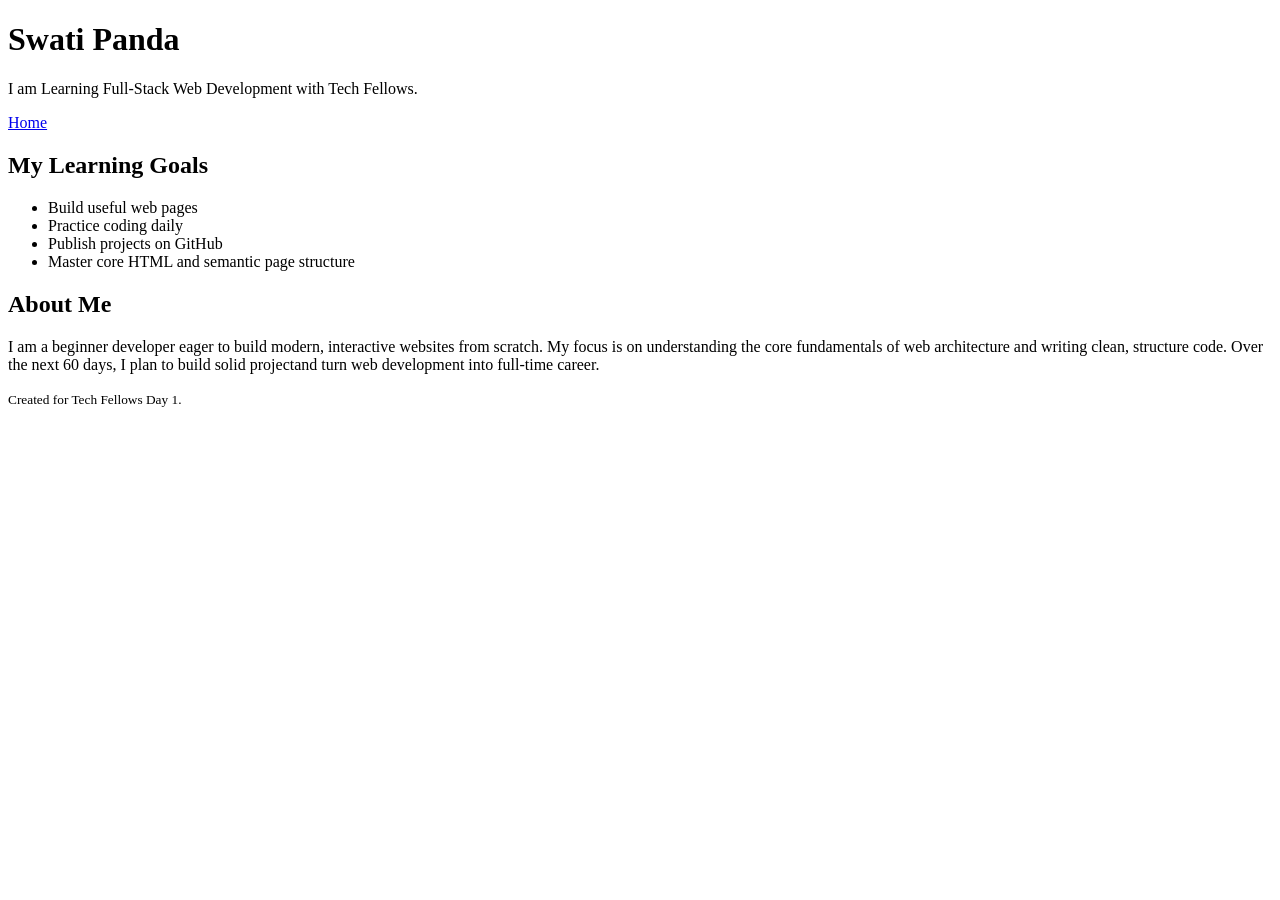
<file: day-01-WebFoundation/index.html>
<!DOCTYPE html>
<html lang="en">
<head>
  <meta charset="UTF-8">
  <meta name="viewport" content="width=device-width, initial-scale=1.0">
  <title>My Tech Fellows Journey</title>
</head>
<body>

  <header>

    <h1>Swati Panda</h1>
    <p>I am Learning Full-Stack Web Development with Tech Fellows.</p>
     <a href="../index.html">Home</a>
  </header>

  <main>
    <section>
      <h2>My Learning Goals</h2>
      <ul>
        <li>Build useful web pages</li>
        <li>Practice coding daily</li>
        <li>Publish projects on GitHub</li>
        <li>Master core HTML and semantic page structure</li>
      </ul>
    </section>
    <section>
    <h2>About Me</h2>
    <p>
      I am a beginner developer eager to build modern, interactive websites from scratch.
      My focus is on understanding the core fundamentals of web architecture and writing clean, structure code.
      Over the next 60 days, I plan to build solid projectand turn web development into full-time career.
    </p>
    </section>
  </main>

  <footer>
    <p><small>Created for Tech Fellows Day 1.</small></p>
  </footer>
  
</body>
</html>
</file>
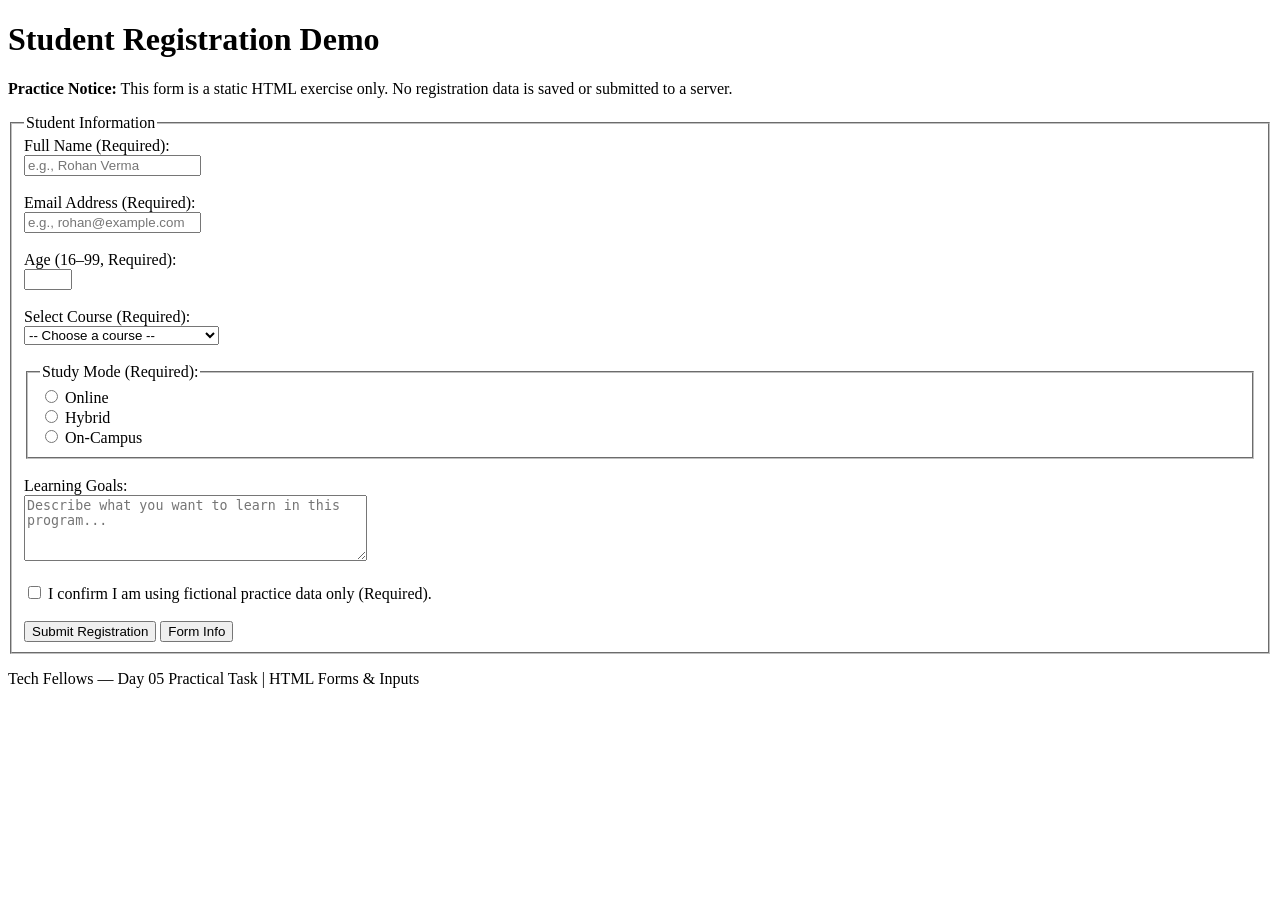
<file: Day-05-html-forms-inputs/index.html>
<!DOCTYPE html>
<html lang="en">
<head>
  <meta charset="UTF-8">
  <meta name="viewport" content="width=device-width, initial-scale=1.0">
  <title>Student Registration Demo — Day 05</title>
</head>
<body>
  <header>
    <h1>Student Registration Demo</h1>
    <p><strong>Practice Notice:</strong> This form is a static HTML exercise only. No registration data is saved or submitted to a server.</p>
  </header>

  <main>
    <form action="#" method="get">
      <fieldset>
        <legend>Student Information </legend>

        <div>
          <label for="full-name">Full Name (Required):</label><br>
          <input type="text" id="full-name" name="full_name" minlength="2" required placeholder="e.g., Rohan Verma">
        </div>
        <br>

        <div>
          <label for="email-address">Email Address (Required):</label><br>
          <input type="email" id="email-address" name="email" required placeholder="e.g., rohan@example.com">
        </div>
        <br>

        <div>
          <label for="student-age">Age (16–99, Required):</label><br>
          <input type="number" id="student-age" name="age" min="16" max="99" required>
        </div>
        <br>

        <div>
          <label for="course-select">Select Course (Required):</label><br>
          <select id="course-select" name="course" required>
            <option value="">-- Choose a course --</option>
            <option value="web-dev">Full-Stack Web Development</option>
            <option value="frontend">Frontend Engineering</option>
            <option value="ui-ux">UI/UX &amp; Accessibility</option>
            <option value="js-basics">JavaScript Foundations</option>
          </select>
        </div>
        <br>

        <fieldset>
          <legend>Study Mode (Required):</legend>
          <div>
            <input type="radio" id="mode-online" name="study_mode" value="online" required>
            <label for="mode-online">Online</label>
          </div>
          <div>
            <input type="radio" id="mode-hybrid" name="study_mode" value="hybrid">
            <label for="mode-hybrid">Hybrid</label>
          </div>
          <div>
            <input type="radio" id="mode-campus" name="study_mode" value="on_campus">
            <label for="mode-campus">On-Campus</label>
          </div>
        </fieldset>
        <br>

        <div>
          <label for="learning-goals">Learning Goals:</label><br>
          <textarea id="learning-goals" name="learning_goals" rows="4" cols="40" placeholder="Describe what you want to learn in this program..."></textarea>
        </div>
        <br>

        <div>
          <input type="checkbox" id="practice-confirm" name="practice_confirm" required>
          <label for="practice-confirm">I confirm I am using fictional practice data only (Required).</label>
        </div>
        <br>

        <div>
          <button type="submit">Submit Registration</button>
          <button type="button" onclick="alert('This is a static demo form. No data is saved.');">Form Info</button>
        </div>
      </fieldset>
    </form>
  </main>

  <footer>
    <p>Tech Fellows — Day 05 Practical Task | HTML Forms &amp; Inputs</p>
  </footer>
</body>
</html>
</file>
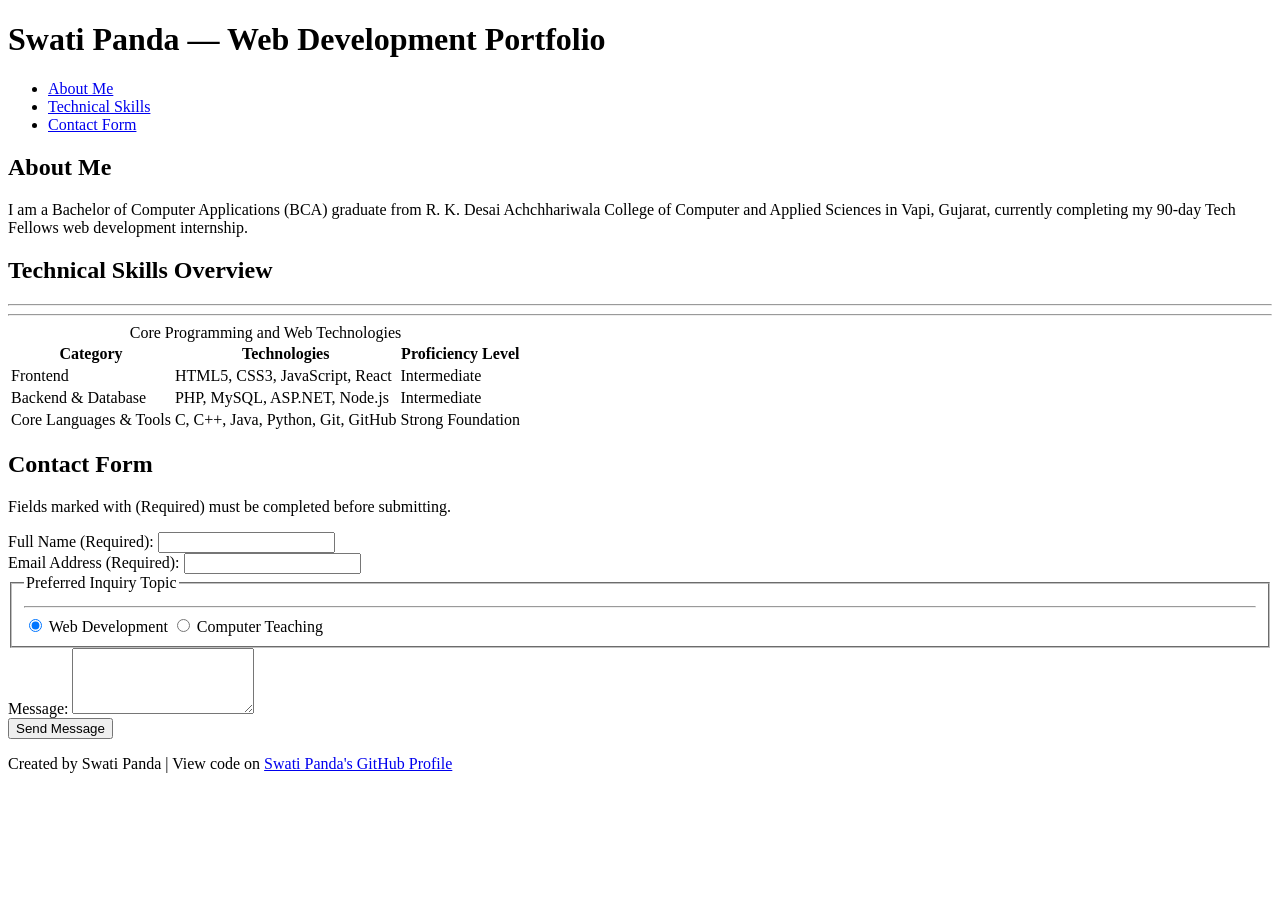
<file: day-06-semantic-accessibility-review/index.html>
<!DOCTYPE html>
<html lang="en">
<head>
  <meta charset="UTF-8">
  <meta name="viewport" content="width=device-width, initial-scale=1.0">
  <title>Swati Panda — Semantic Profile & Contact</title>
</head>
<body>

  <header>
    <h1>Swati Panda — Web Development Portfolio</h1>
    <nav aria-label="Primary Navigation">
      <ul>
        <li><a href="#about">About Me</a></li>
        <li><a href="#skills">Technical Skills</a></li>
        <li><a href="#contact">Contact Form</a></li>
      </ul>
    </nav>
  </header>

  <main>
    <section id="about">
      <h2>About Me</h2>
      
      <p>I am a Bachelor of Computer Applications (BCA) graduate from R. K. Desai Achchhariwala College of Computer and Applied Sciences in Vapi, Gujarat, currently completing my 90-day Tech Fellows web development internship.</p>
    </section>

    <section id="skills">
      <h2>Technical Skills Overview</h2>
      <hr>
      <table>
        <caption>Core Programming and Web Technologies</caption>
        <hr>
        <thead>
          <tr>
            <th scope="col">Category</th>
            <th scope="col">Technologies</th>
            <th scope="col">Proficiency Level</th>
          </tr>
        </thead>
        <tbody>
          <tr>
            <td>Frontend</td>
            <td>HTML5, CSS3, JavaScript, React</td>
            <td>Intermediate</td>
          </tr>
          <tr>
            <td>Backend & Database</td>
            <td>PHP, MySQL, ASP.NET, Node.js</td>
            <td>Intermediate</td>
          </tr>
          <tr>
            <td>Core Languages & Tools</td>
            <td>C, C++, Java, Python, Git, GitHub</td>
            <td>Strong Foundation</td>
          </tr>
        </tbody>
      </table>
    </section>

    <section id="contact">
      <h2> Contact Form</h2>
      <p>Fields marked with (Required) must be completed before submitting.</p>
      <form action="#" method="post">
        <div>
          <label for="full-name">Full Name (Required):</label>
          <input type="text" id="full-name" name="full-name" required>
        </div>

        <div>
          <label for="email-address">Email Address (Required):</label>
          <input type="email" id="email-address" name="email-address" required>
        </div>

        <fieldset>
          <legend>Preferred Inquiry Topic</legend>
          <hr>
          <input type="radio" id="topic-web" name="inquiry-topic" value="web" checked>
          <label for="topic-web">Web Development</label>

          <input type="radio" id="topic-teaching" name="inquiry-topic" value="teaching">
          <label for="topic-teaching">Computer Teaching</label>
        </fieldset>

        <div>
          <label for="user-message">Message:</label>
          <textarea id="user-message" name="user-message" rows="4"></textarea>
        </div>

        <button type="submit">Send Message</button>
      </form>
    </section>
  </main>

  <footer>
    <p>Created by Swati Panda | View code on <a href="https://github.com/Swatipanda1105">Swati Panda's GitHub Profile</a></p>
  </footer>

</body>
</html>
</file>
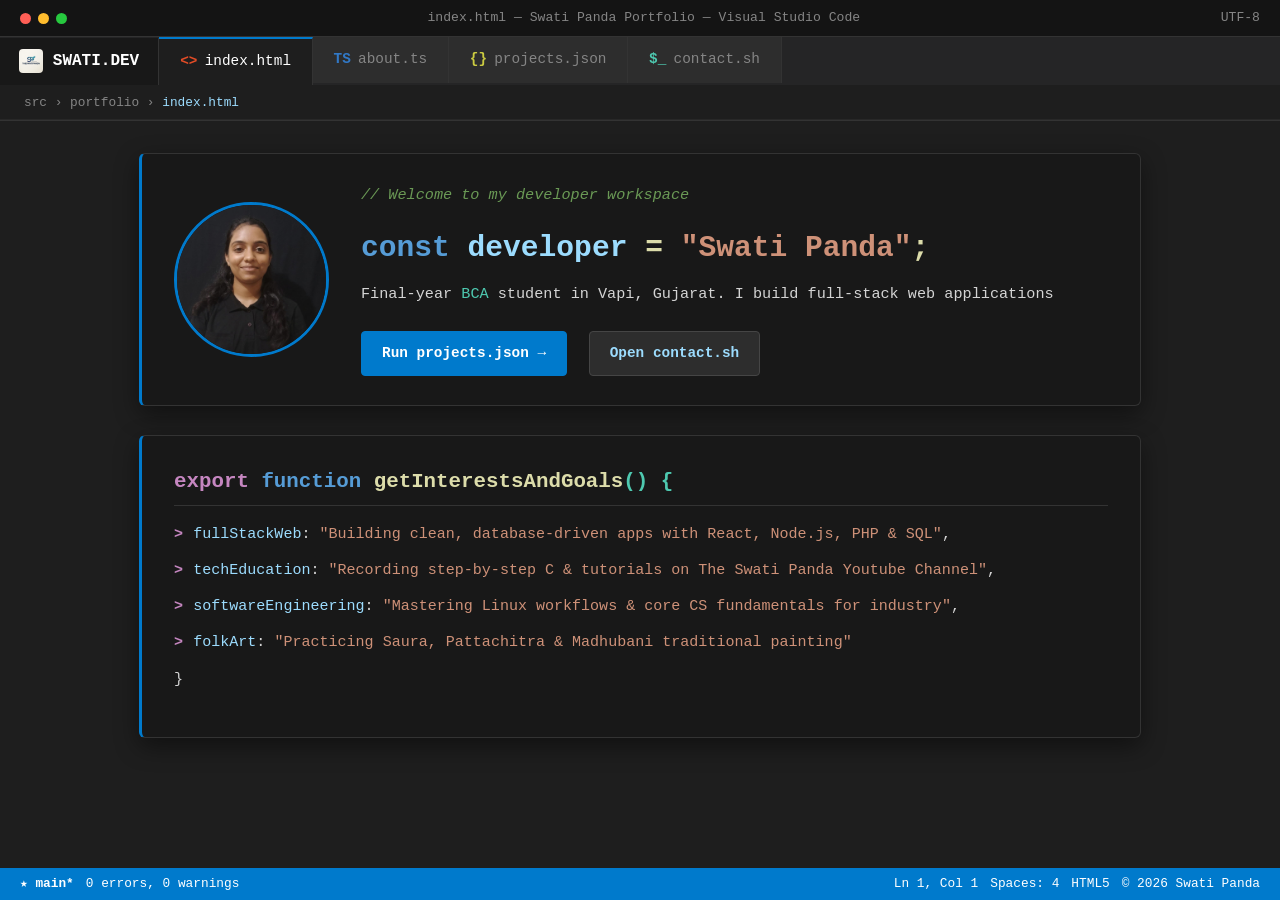
<file: day-07-tasks/index.html>
<!DOCTYPE html>
<html lang="en">
<head>
    <meta charset="UTF-8">
    <meta name="viewport" content="width=device-width, initial-scale=1.0">
    <title>index.html — Swati Panda Portfolio</title>
    <link rel="stylesheet" href="style.css">



</head>
<body>
    <header>
        <div class="title-bar">
            <div class="window-dots">
                <span class="dot dot-red"></span>
                <span class="dot dot-yellow"></span>
                <span class="dot dot-green"></span>
            </div>
            <div>index.html — Swati Panda Portfolio — Visual Studio Code</div>
            <div>UTF-8</div>
        </div>
        <div class="tab-bar">
            <a href="index.html" class="brand-tab">
                <img src="images/logo.jpeg" alt="SP Logo">
                <span>SWATI.DEV</span>
            </a>
            <nav>
                <ul>
                    <li><a href="index.html" class="active"><span class="ext-html">&lt;&gt;</span> index.html</a></li>
                    <li><a href="about.html"><span class="ext-ts">TS</span> about.ts</a></li>
                    <li><a href="projects.html"><span class="ext-json">{}</span> projects.json</a></li>
                    <li><a href="contact.html"><span class="ext-sh">$_</span> contact.sh</a></li>
                </ul>
            </nav>
        </div>
        <div class="breadcrumb">
            src &rsaquo; portfolio &rsaquo; <span class="tok-var">index.html</span>
        </div>
    </header>

    <main>
        <section class="editor-panel hero">
            <img src="images/profile.jpeg" alt="Profile picture of Swati Panda">
            <div class="hero-content">
                <p class="tok-comment">// Welcome to my developer workspace</p>
                <h1><span class="tok-keyword">const</span> <span class="tok-var">developer</span> = <span class="tok-string">"Swati Panda"</span>;</h1>
                <p>
                    Final-year <span class="tok-type">BCA</span> student in Vapi, Gujarat. I build full-stack web applications </span>
                </p>
                <a href="projects.html" class="btn">Run projects.json &rarr;</a>
                <a href="contact.html" class="btn btn-secondary">Open contact.sh</a>
            </div>
        </section>

        <section class="editor-panel">
            <h2><span class="tok-control">export</span> <span class="tok-keyword">function</span> <span class="tok-function">getInterestsAndGoals</span>() &#123;</h2>
            <ul class="code-list">
                <li><span class="tok-var">fullStackWeb</span>: <span class="tok-string">"Building clean, database-driven apps with React, Node.js, PHP &amp; SQL"</span>,</li>
                <li><span class="tok-var">techEducation</span>: <span class="tok-string">"Recording step-by-step C &amp; tutorials on The Swati Panda Youtube Channel"</span>,</li>
                <li><span class="tok-var">softwareEngineering</span>: <span class="tok-string">"Mastering Linux workflows &amp; core CS fundamentals for industry"</span>,</li>
                <li><span class="tok-var">folkArt</span>: <span class="tok-string">"Practicing Saura, Pattachitra &amp; Madhubani traditional painting"</span></li>
            </ul>
            <p style="margin-top: 0.75rem;">&#125;</p>
        </section>
    </main>

    <footer>
        <span>
            <strong>&#9733; main*</strong>
            <span>0 errors, 0 warnings</span>
        </span>
        <span>
            <span>Ln 1, Col 1</span>
            <span>Spaces: 4</span>
            <span>HTML5</span>
            <span>&copy; 2026 Swati Panda</span>
        </span>
    </footer>
</body>
</html>
</file>
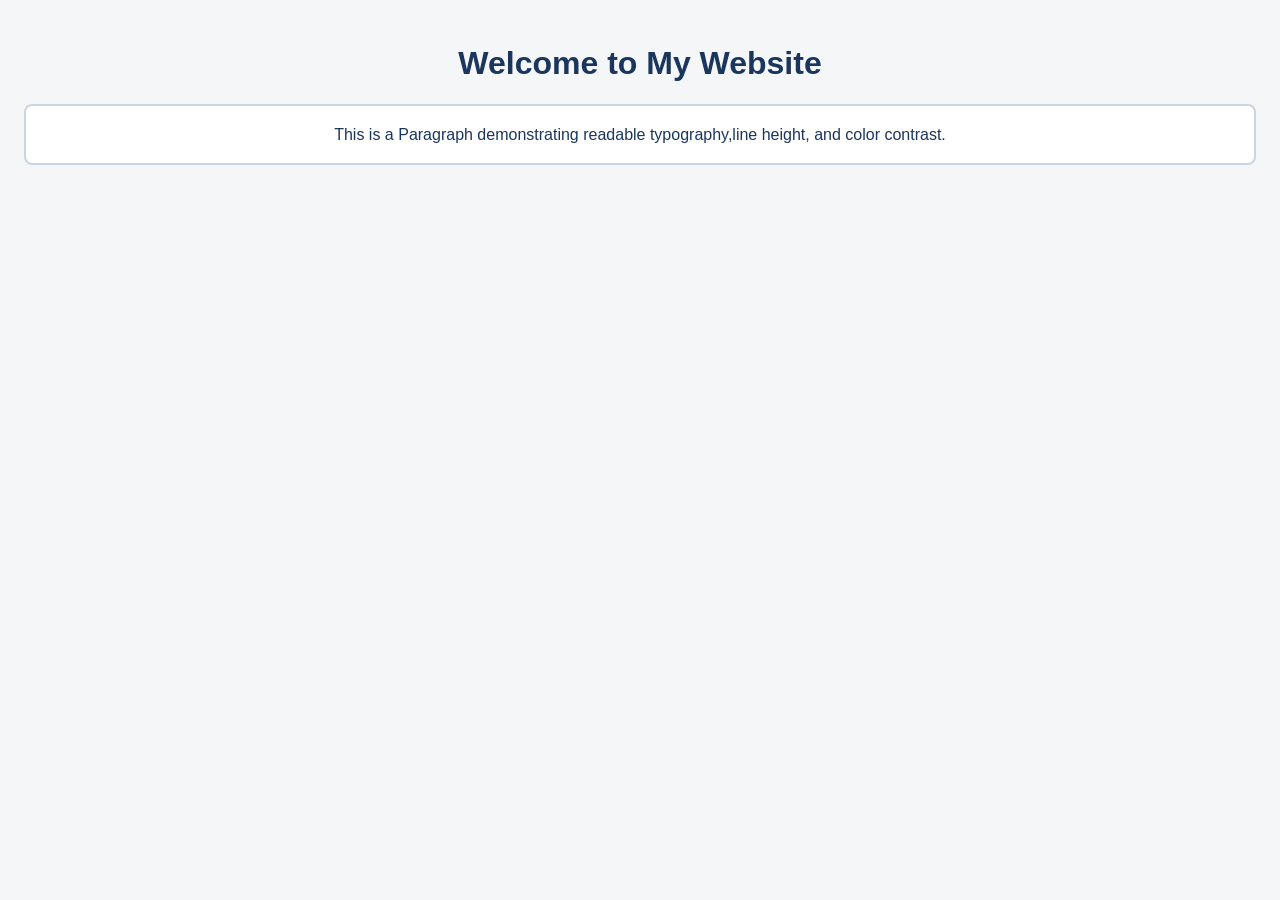
<file: day-08-tasks/index.html>
<!DOCTYPE html>
<html lang="en">
<head>
  <meta charset="UTF-8">
  <meta name="viewport" content="width=device-width, initial-scale=1.0">
  <title>My WebPage</title>
  <link rel="stylesheet" href="style.css">
</head>
<body>

  <h1>Welcome to My Website</h1>

  <div><p class="card">This is a Paragraph demonstrating readable typography,line height, and color contrast.</p></div>

</body>
</html>
</file>
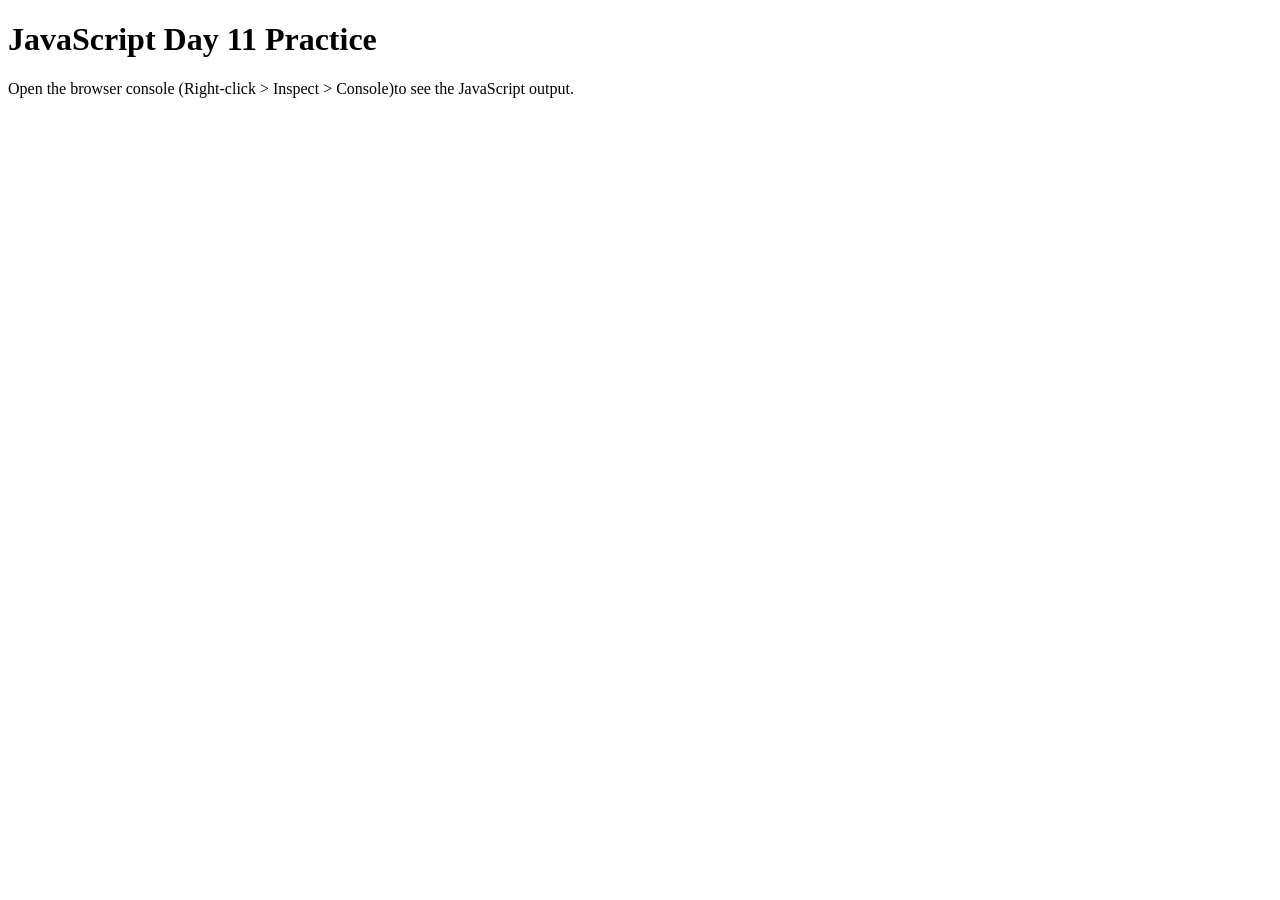
<file: Day-10-tasks/index.html>
<!DOCTYPE html>
<html lang="en">
<head>
  <meta charset="UTF-8">
  <meta name="viewport" content="width=device-width, initial-scale=1.0">
  <title>Javascript Day 11 Practise</title>
</head>
<body>
  <h1>JavaScript Day 11 Practice</h1>
  <p>Open the browser console (Right-click &gt; Inspect &gt; Console)to see the JavaScript output.</p>
  <script src="script.js"></script>
  
</body>
</html>
</file>
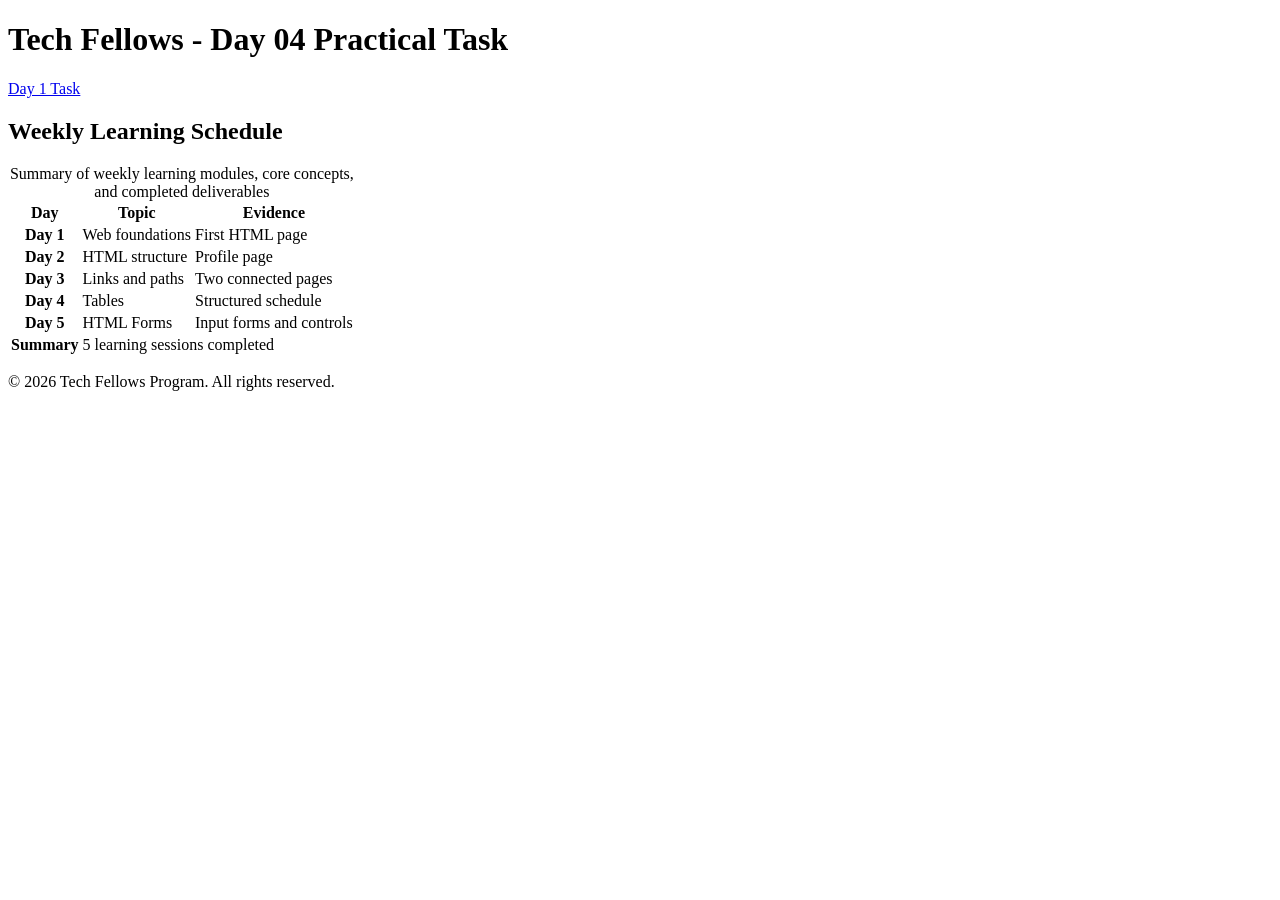
<file: Day-o4-tables-structured-content/index.html>
<!DOCTYPE html>
<html lang="en">
<head>
  <meta charset="UTF-8">
  <meta name="viewport" content="width=device-width, initial-scale=1.0">
  <title>Day 4 - Accessible Schedule Table</title>
</head>
<body>

  <header>
    <h1>Tech Fellows - Day 04 Practical Task</h1>
    <nav>
     
      <a href="day-01-WebFoundation/index.html">Day 1 Task</a>
    </nav>
  </header>

  <main>
    <section>
      <h2>Weekly Learning Schedule</h2>

      <table>
        <caption>Summary of weekly learning modules, core concepts, and completed deliverables</caption>
        <thead>
          <tr>
            <th scope="col">Day</th>
            <th scope="col">Topic</th>
            <th scope="col">Evidence</th>
          </tr>
        </thead>
        <tbody>
          <tr>
            <th scope="row">Day 1</th>
            
            <td>Web foundations</td>                                                              
            <td>First HTML page</td>
          </tr>
          <tr>
            <th scope="row">Day 2</th>
            <td>HTML structure</td>
            <td>Profile page</td>
          </tr>
          <tr>
            <th scope="row">Day 3</th>
            <td>Links and paths</td>
            <td>Two connected pages</td>
          </tr>
          <tr>
            <th scope="row">Day 4</th>
            <td>Tables</td>
            <td>Structured schedule</td>
          </tr>
          <tr>
            <th scope="row">Day 5</th>
            <td>HTML Forms</td>
            <td>Input forms and controls</td>
          </tr>
        </tbody>
        <tfoot>
          <tr>
            <th scope="row">Summary</th>
            <td colspan="2">5 learning sessions completed</td>
          </tr>
        </tfoot>
      </table>
    </section>
  </main>

  <footer>
    <p>&copy; 2026 Tech Fellows Program. All rights reserved.</p>
  </footer>

</body>
</html>
</file>
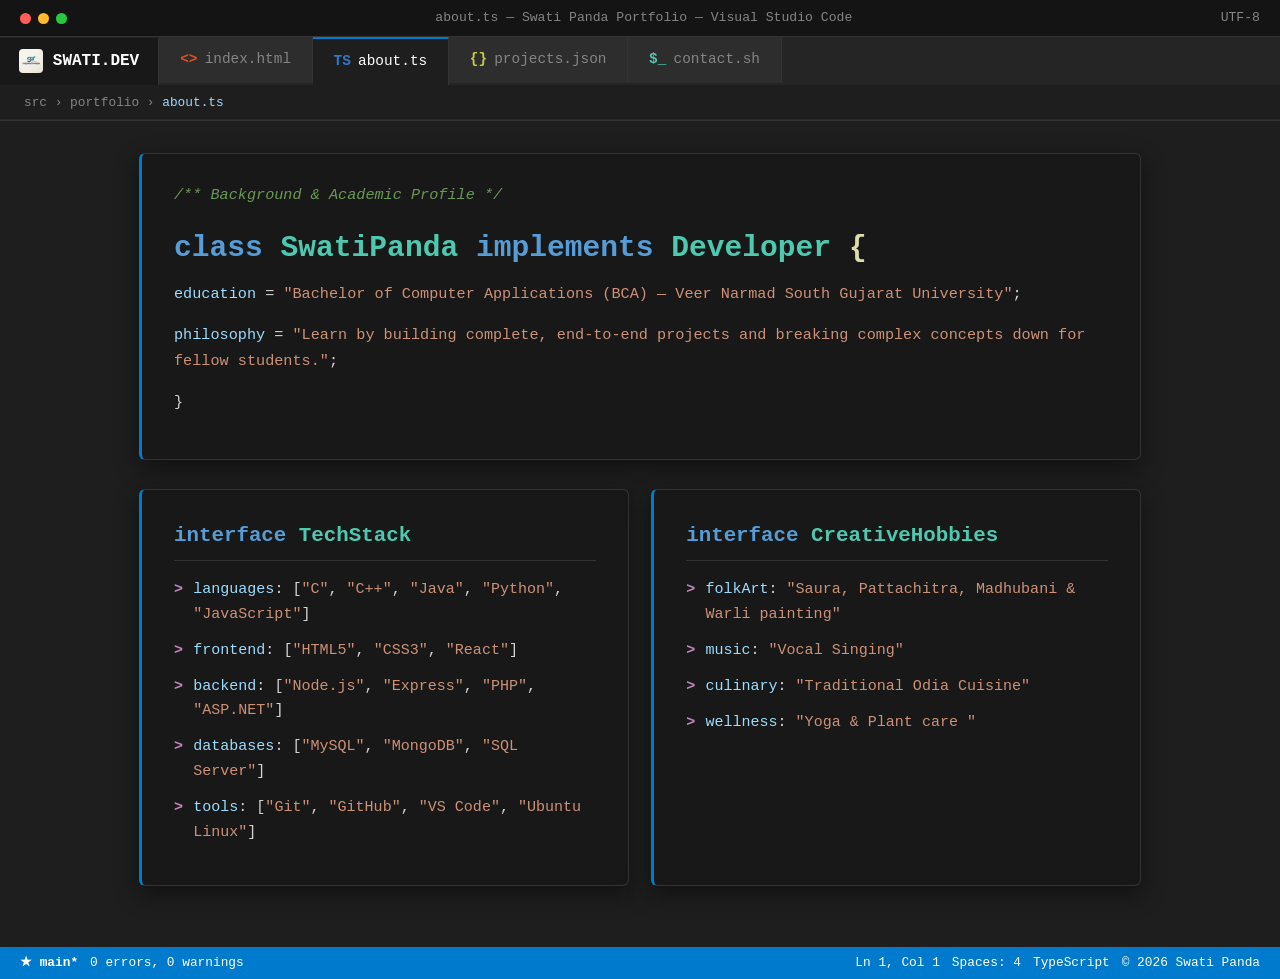
<file: day-07-tasks/about.html>
<!DOCTYPE html>
<html lang="en">
<head>
    <meta charset="UTF-8">
    <meta name="viewport" content="width=device-width, initial-scale=1.0">
    <title>about.ts — Swati Panda Portfolio</title>
    <link rel="stylesheet" href="style.css">
</head>
<body>
    <header>
        <div class="title-bar">
            <div class="window-dots">
                <span class="dot dot-red"></span>
                <span class="dot dot-yellow"></span>
                <span class="dot dot-green"></span>
            </div>
            <div>about.ts — Swati Panda Portfolio — Visual Studio Code</div>
            <div>UTF-8</div>
        </div>
        <div class="tab-bar">
            <a href="index.html" class="brand-tab">
                <img src="images/logo.jpeg" alt="SP Logo">
                <span>SWATI.DEV</span>
            </a>
            <nav>
                <ul>
                    <li><a href="index.html"><span class="ext-html">&lt;&gt;</span> index.html</a></li>
                    <li><a href="about.html" class="active"><span class="ext-ts">TS</span> about.ts</a></li>
                    <li><a href="projects.html"><span class="ext-json">{}</span> projects.json</a></li>
                    <li><a href="contact.html"><span class="ext-sh">$_</span> contact.sh</a></li>
                </ul>
            </nav>
        </div>
        <div class="breadcrumb">
            src &rsaquo; portfolio &rsaquo; <span class="tok-var">about.ts</span>
        </div>
    </header>

    <main>
        <section class="editor-panel">
            <p class="tok-comment">/** Background &amp; Academic Profile */</p>
            <h1><span class="tok-keyword">class</span> <span class="tok-type">SwatiPanda</span> <span class="tok-keyword">implements</span> <span class="tok-type">Developer</span> &#123;</h1>
            <p>
                <span class="tok-var">education</span> = <span class="tok-string">"Bachelor of Computer Applications (BCA) — Veer Narmad South Gujarat University"</span>;
            </p>
            <p>
                <span class="tok-var">philosophy</span> = <span class="tok-string">"Learn by building complete, end-to-end projects and breaking complex concepts down for fellow students."</span>;
            </p>
            <p>&#125;</p>
        </section>

        <div class="grid-2">
            <section class="editor-panel">
                <h2><span class="tok-keyword">interface</span> <span class="tok-type">TechStack</span></h2>
                <ul class="code-list">
                    <li><span class="tok-var">languages</span>: [<span class="tok-string">"C"</span>, <span class="tok-string">"C++"</span>, <span class="tok-string">"Java"</span>, <span class="tok-string">"Python"</span>, <span class="tok-string">"JavaScript"</span>]</li>
                    <li><span class="tok-var">frontend</span>: [<span class="tok-string">"HTML5"</span>, <span class="tok-string">"CSS3"</span>, <span class="tok-string">"React"</span>]</li>
                    <li><span class="tok-var">backend</span>: [<span class="tok-string">"Node.js"</span>, <span class="tok-string">"Express"</span>, <span class="tok-string">"PHP"</span>, <span class="tok-string">"ASP.NET"</span>]</li>
                    <li><span class="tok-var">databases</span>: [<span class="tok-string">"MySQL"</span>, <span class="tok-string">"MongoDB"</span>, <span class="tok-string">"SQL Server"</span>]</li>
                    <li><span class="tok-var">tools</span>: [<span class="tok-string">"Git"</span>, <span class="tok-string">"GitHub"</span>, <span class="tok-string">"VS Code"</span>, <span class="tok-string">"Ubuntu Linux"</span>]</li>
                </ul>
            </section>

            <section class="editor-panel">
                <h2><span class="tok-keyword">interface</span> <span class="tok-type">CreativeHobbies</span></h2>
                <ul class="code-list">
                    <li><span class="tok-var">folkArt</span>: <span class="tok-string">"Saura, Pattachitra, Madhubani &amp; Warli painting"</span></li>
                    <li><span class="tok-var">music</span>: <span class="tok-string">"Vocal Singing"</span></li>
                    <li><span class="tok-var">culinary</span>: <span class="tok-string">"Traditional Odia Cuisine"</span></li>
                    <li><span class="tok-var">wellness</span>: <span class="tok-string">"Yoga &amp; Plant care "</span></li>
                </ul>
            </section>
        </div>
    </main>

    <footer>
        <span>
            <strong>&#9733; main*</strong>
            <span>0 errors, 0 warnings</span>
        </span>
        <span>
            <span>Ln 1, Col 1</span>
            <span>Spaces: 4</span>
            <span>TypeScript</span>
            <span>&copy; 2026 Swati Panda</span>
        </span>
    </footer>
</body>
</html>
</file>
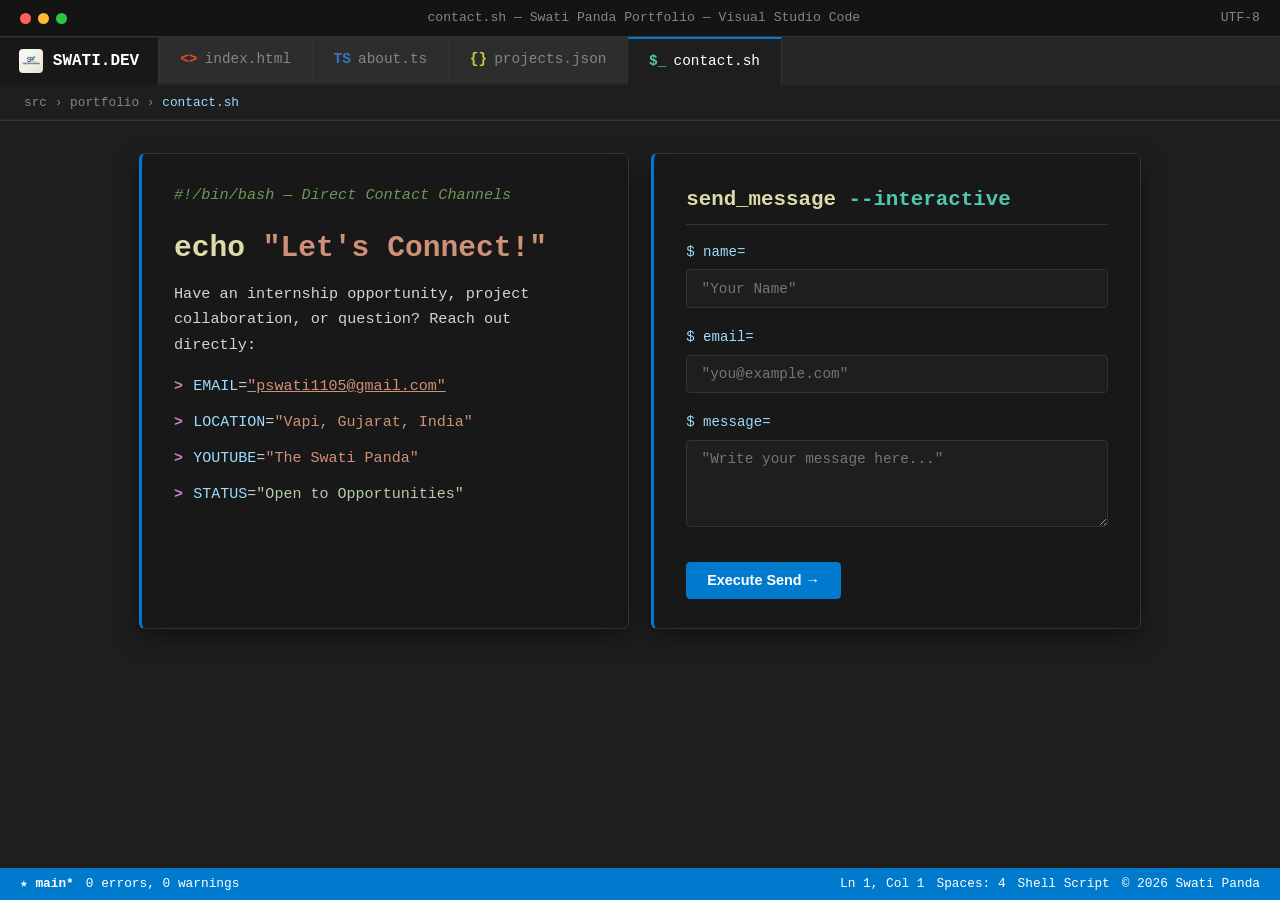
<file: day-07-tasks/contact.html>
<!DOCTYPE html>
<html lang="en">
<head>
    <meta charset="UTF-8">
    <meta name="viewport" content="width=device-width, initial-scale=1.0">
    <title>contact.sh — Swati Panda Portfolio</title>
    <link rel="stylesheet" href="style.css">
</head>
<body>
    <header>
        <div class="title-bar">
            <div class="window-dots">
                <span class="dot dot-red"></span>
                <span class="dot dot-yellow"></span>
                <span class="dot dot-green"></span>
            </div>
            <div>contact.sh — Swati Panda Portfolio — Visual Studio Code</div>
            <div>UTF-8</div>
        </div>
        <div class="tab-bar">
            <a href="index.html" class="brand-tab">
                <img src="images/logo.jpeg" alt="SP Logo">
                <span>SWATI.DEV</span>
            </a>
            <nav>
                <ul>
                    <li><a href="index.html"><span class="ext-html">&lt;&gt;</span> index.html</a></li>
                    <li><a href="about.html"><span class="ext-ts">TS</span> about.ts</a></li>
                    <li><a href="projects.html"><span class="ext-json">{}</span> projects.json</a></li>
                    <li><a href="contact.html" class="active"><span class="ext-sh">$_</span> contact.sh</a></li>
                </ul>
            </nav>
        </div>
        <div class="breadcrumb">
            src &rsaquo; portfolio &rsaquo; <span class="tok-var">contact.sh</span>
        </div>
    </header>

    <main>
        <div class="grid-2">
            <section class="editor-panel">
                <p class="tok-comment">#!/bin/bash — Direct Contact Channels</p>
                <h1><span class="tok-function">echo</span> <span class="tok-string">"Let's Connect!"</span></h1>
                <p>Have an internship opportunity, project collaboration, or question? Reach out directly:</p>
                <ul class="code-list">
                    <li><span class="tok-var">EMAIL</span>=<a href="mailto:swati.panda.sample@example.com" class="tok-string">"pswati1105@gmail.com"</a></li>
                    <li><span class="tok-var">LOCATION</span>=<span class="tok-string">"Vapi, Gujarat, India"</span></li>
                    <li><span class="tok-var">YOUTUBE</span>=<span class="tok-string">"The Swati Panda"</span></li>
                    <li><span class="tok-var">STATUS</span>=<span class="tok-num">"Open to Opportunities"</span></li>
                </ul>
            </section>

            <section class="editor-panel">
                <h2><span class="tok-function">send_message</span> --interactive</h2>
                <form action="mailto:swati.panda.sample@example.com" method="post" enctype="text/plain">
                    <div class="form-group">
                        <label for="name">$ name=</label>
                        <input type="text" id="name" name="name" placeholder='"Your Name"' required>
                    </div>
                    <div class="form-group">
                        <label for="email">$ email=</label>
                        <input type="email" id="email" name="email" placeholder='"you@example.com"' required>
                    </div>
                    <div class="form-group">
                        <label for="message">$ message=</label>
                        <textarea id="message" name="message" rows="4" placeholder='"Write your message here..."' required></textarea>
                    </div>
                    <button type="submit" class="btn">Execute Send &rarr;</button>
                </form>
            </section>
        </div>
    </main>

    <footer>
        <span>
            <strong>&#9733; main*</strong>
            <span>0 errors, 0 warnings</span>
        </span>
        <span>
            <span>Ln 1, Col 1</span>
            <span>Spaces: 4</span>
            <span>Shell Script</span>
            <span>&copy; 2026 Swati Panda</span>
        </span>
    </footer>
</body>
</html>
</file>
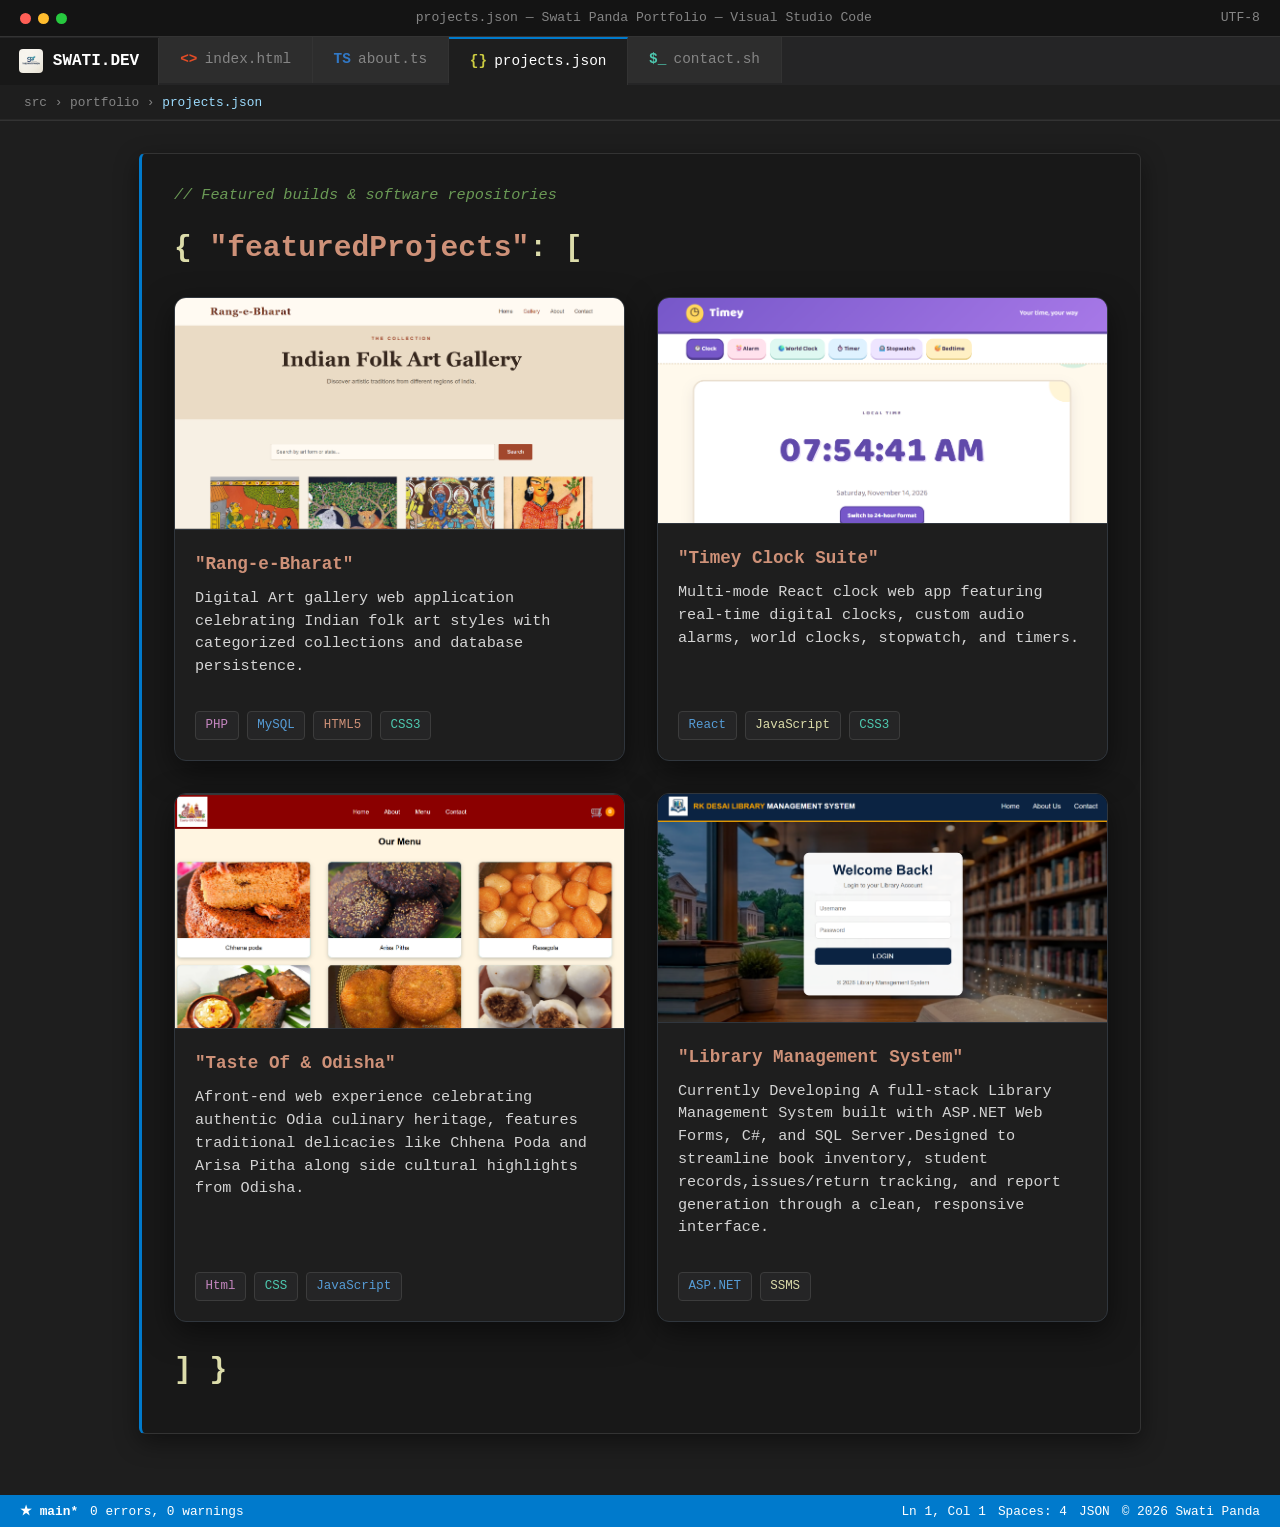
<file: day-07-tasks/projects.html>
<!-- <!DOCTYPE html>
<html lang="en">
<head>
    <meta charset="UTF-8">
    <meta name="viewport" content="width=device-width, initial-scale=1.0">
    <title>projects.json — Swati Panda Portfolio</title>
    <link rel="stylesheet" href="style.css">
</head>
<body>
    <header>
        <div class="title-bar">
            <div class="window-dots">
                <span class="dot dot-red"></span>
                <span class="dot dot-yellow"></span>
                <span class="dot dot-green"></span>
            </div>
            <div>projects.json — Swati Panda Portfolio — Visual Studio Code</div>
            <div>UTF-8</div>
        </div>
        <div class="tab-bar">
            <a href="index.html" class="brand-tab">
                <img src="images/logo.jpeg" alt="SP Logo">
                <span>SWATI.DEV</span>
            </a>
            <nav>
                <ul>
                    <li><a href="index.html"><span class="ext-html">&lt;&gt;</span> index.html</a></li>
                    <li><a href="about.html"><span class="ext-ts">TS</span> about.ts</a></li>
                    <li><a href="projects.html" class="active"><span class="ext-json">{}</span> projects.json</a></li>
                    <li><a href="contact.html"><span class="ext-sh">$_</span> contact.sh</a></li>
                </ul>
            </nav>
        </div>
        <div class="breadcrumb">
            src &rsaquo; portfolio &rsaquo; <span class="tok-var">projects.json</span>
        </div>
    </header>

    <main>
        <section class="editor-panel">
            <p class="tok-comment">// Featured builds &amp; software repositories</p>
            <h1>&#123; <span class="tok-string">"featuredProjects"</span>: [</h1>

            <div class="grid-2">
                <article class="code-card">
                    <h3><span class="tok-string">"Rang-e-Bharat"</span></h3>
                    <p>Digital Art gallery web application celebrating Indian folk art styles with categorized collections and database persistence.</p>
                    <div class="tag-row">
                        <span class="tag tag-purple">PHP</span>
                        <span class="tag tag-blue">MySQL</span>
                        <span class="tag tag-orange">HTML5</span>
                        <span class="tag tag-teal">CSS3</span>
                    </div>
                </article>

                <article class="code-card">
                    <h3><span class="tok-string">"Timey Clock Suite"</span></h3>
                    <p>Multi-mode React clock web app featuring real-time digital clocks, custom audio alarms, world clocks, stopwatch, and timers.</p>
                    <div class="tag-row">
                        <span class="tag tag-blue">React</span>
                        <span class="tag tag-yellow">JavaScript</span>
                        <span class="tag tag-teal">CSS3</span>
                    </div>
                </article>

                <article class="code-card">
                    <h3><span class="tok-string">"Railway &amp; Bus Reservation"</span></h3>
                    <p>Database-backed booking and schedule platform for managing routes, passenger details, and seat availability.</p>
                    <div class="tag-row">
                        <span class="tag tag-purple">ASP.NET</span>
                        <span class="tag tag-teal">C#</span>
                        <span class="tag tag-blue">SQL Server</span>
                    </div>
                </article>

                <article class="code-card">
                    <h3><span class="tok-string">"The Swati Panda Tutorials"</span></h3>
                    <p>Educational YouTube video series breaking down C programming fundamentals, logic building, and algorithms step by step.</p>
                    <div class="tag-row">
                        <span class="tag tag-blue">C Language</span>
                        <span class="tag tag-yellow">Algorithms</span>
                        <span class="tag tag-orange">Pedagogy</span>
                    </div>
                </article>
            </div>

            <h1 style="margin-top: 1rem;">] &#125;</h1>
        </section>
    </main>

    <footer>
        <span>
            <strong>&#9733; main*</strong>
            <span>0 errors, 0 warnings</span>
        </span>
        <span>
            <span>Ln 1, Col 1</span>
            <span>Spaces: 4</span>
            <span>JSON</span>
            <span>&copy; 2026 Swati Panda</span>
        </span>
    </footer>
</body>
</html> -->


<!DOCTYPE html>
<html lang="en">
<head>
    <meta charset="UTF-8">
    <meta name="viewport" content="width=device-width, initial-scale=1.0">
    <title>projects.json — Swati Panda Portfolio</title>
    <link rel="stylesheet" href="style.css">
    <style>
        
        .grid-2 {
            display: grid !important;
            grid-template-columns: repeat(2, minmax(0, 1fr)) !important;
            gap: 2rem !important;
            width: 100% !important;
            max-width: 1200px !important;
            margin: 1.5rem auto !important;
        }

        @media (max-width: 900px) {
            .grid-2 {
                grid-template-columns: 1fr !important;
            }
        }

        
        .popup-card {
            min-width: 0 !important;
            width: 100% !important;
            padding: 0 !important;
            margin: 0 !important;
            overflow: hidden !important;
            display: flex !important;
            flex-direction: column !important;
            border-radius: 12px !important;
            border: 1px solid #30363d !important;
            background-color: #1e1e1e !important;
            box-shadow: 0 10px 30px rgba(0, 0, 0, 0.5) !important;
            transition: transform 0.25s ease, box-shadow 0.25s ease, border-color 0.25s ease !important;
        }

        .popup-card:hover {
            transform: translateY(-6px) !important;
            box-shadow: 0 16px 36px rgba(0, 0, 0, 0.7) !important;
            border-color: #569cd6 !important;
        }

        
        .card-preview {
            width: 100% !important;
            background-color: #0f0f0f !important;
            border-bottom: 1px solid #30363d !important;
            display: flex !important;
            align-items: center !important;
            justify-content: center !important;
            overflow: hidden !important;
        }

        .card-preview img {
            width: 100% !important;
            height: auto !important;
            object-fit: contain !important;
            display: block !important;
            transition: transform 0.35s ease !important;
        }

        .popup-card:hover .card-preview img {
            transform: scale(1.02) !important;
        }

        
        .card-body {
            padding: 1.25rem !important;
            display: flex !important;
            flex-direction: column !important;
            flex-grow: 1 !important;
        }

        .card-body h3 {
            margin-top: 0 !important;
            margin-bottom: 0.5rem !important;
        }

        .card-body p {
            margin: 0 0 1.2rem 0 !important;
            flex-grow: 1 !important;
            line-height: 1.5 !important;
        }
    </style>
</head>
<body>
    <header>
        <div class="title-bar">
            <div class="window-dots">
                <span class="dot dot-red"></span>
                <span class="dot dot-yellow"></span>
                <span class="dot dot-green"></span>
            </div>
            <div>projects.json — Swati Panda Portfolio — Visual Studio Code</div>
            <div>UTF-8</div>
        </div>
        <div class="tab-bar">
            <a href="index.html" class="brand-tab">
                <img src="images/logo.jpeg" alt="SP Logo">
                <span>SWATI.DEV</span>
            </a>
            <nav>
                <ul>
                    <li><a href="index.html"><span class="ext-html">&lt;&gt;</span> index.html</a></li>
                    <li><a href="about.html"><span class="ext-ts">TS</span> about.ts</a></li>
                    <li><a href="projects.html" class="active"><span class="ext-json">{}</span> projects.json</a></li>
                    <li><a href="contact.html"><span class="ext-sh">$_</span> contact.sh</a></li>
                </ul>
            </nav>
        </div>
        <div class="breadcrumb">
            src &rsaquo; portfolio &rsaquo; <span class="tok-var">projects.json</span>
        </div>
    </header>

    <main>
        <section class="editor-panel">
            <p class="tok-comment">// Featured builds &amp; software repositories</p>
            <h1>&#123; <span class="tok-string">"featuredProjects"</span>: [</h1>

            <div class="grid-2">
                
                <article class="code-card popup-card">
                    <div class="card-preview">
                        <img src="images/Rang-E-Bharat-Image.png" alt="Rang-e-Bharat Preview">
                    </div>
                    <div class="card-body">
                        <h3><span class="tok-string">"Rang-e-Bharat"</span></h3>
                        <p>Digital Art gallery web application celebrating Indian folk art styles with categorized collections and database persistence.</p>
                        <div class="tag-row">
                            <span class="tag tag-purple">PHP</span>
                            <span class="tag tag-blue">MySQL</span>
                            <span class="tag tag-orange">HTML5</span>
                            <span class="tag tag-teal">CSS3</span>
                        </div>
                    </div>
                </article>

                
                <article class="code-card popup-card">
                    <div class="card-preview">
                        <img src="images/Timeyimage.png" alt="Timey Clock Suite Preview">
                    </div>
                    <div class="card-body">
                        <h3><span class="tok-string">"Timey Clock Suite"</span></h3>
                        <p>Multi-mode React clock web app featuring real-time digital clocks, custom audio alarms, world clocks, stopwatch, and timers.</p>
                        <div class="tag-row">
                            <span class="tag tag-blue">React</span>
                            <span class="tag tag-yellow">JavaScript</span>
                            <span class="tag tag-teal">CSS3</span>
                        </div>
                    </div>
                </article>

                
                <article class="code-card popup-card">
                    <div class="card-preview">
                        <img src="images/TasteOfOdishaimage.png" alt="Taste Of Odisha">
                    </div>
                    <div class="card-body">
                        <h3><span class="tok-string">"Taste Of &amp; Odisha"</span></h3>
                        <p>Afront-end web experience celebrating authentic Odia culinary heritage, features traditional delicacies like Chhena Poda and Arisa Pitha along side cultural highlights from Odisha.</p>
                        <div class="tag-row">
                            <span class="tag tag-purple">Html</span>
                            <span class="tag tag-teal">CSS</span>
                            <span class="tag tag-blue">JavaScript</span>
                        </div>
                    </div>
                </article>

                
                <article class="code-card popup-card">
                    <div class="card-preview">
                        <img src="images/Libraryimage.png" alt="Library Management System">
                    </div>
                    <div class="card-body">
                        <h3><span class="tok-string">"Library Management System"</span></h3>
                        <p>Currently Developing A full-stack Library Management System built with ASP.NET Web Forms, C#, and SQL Server.Designed to streamline book inventory, student records,issues/return tracking, and report generation through  a clean, responsive interface.</p>
                        <div class="tag-row">
                            <span class="tag tag-blue">ASP.NET</span>
                            <span class="tag tag-yellow">SSMS</span>
                           
                        </div>
                    </div>
                </article>
            </div>

            <h1 style="margin-top: 1rem;">] &#125;</h1>
        </section>
    </main>

    <footer>
        <span>
            <strong>&#9733; main*</strong>
            <span>0 errors, 0 warnings</span>
        </span>
        <span>
            <span>Ln 1, Col 1</span>
            <span>Spaces: 4</span>
            <span>JSON</span>
            <span>&copy; 2026 Swati Panda</span>
        </span>
    </footer>
</body>
</html>
</file>
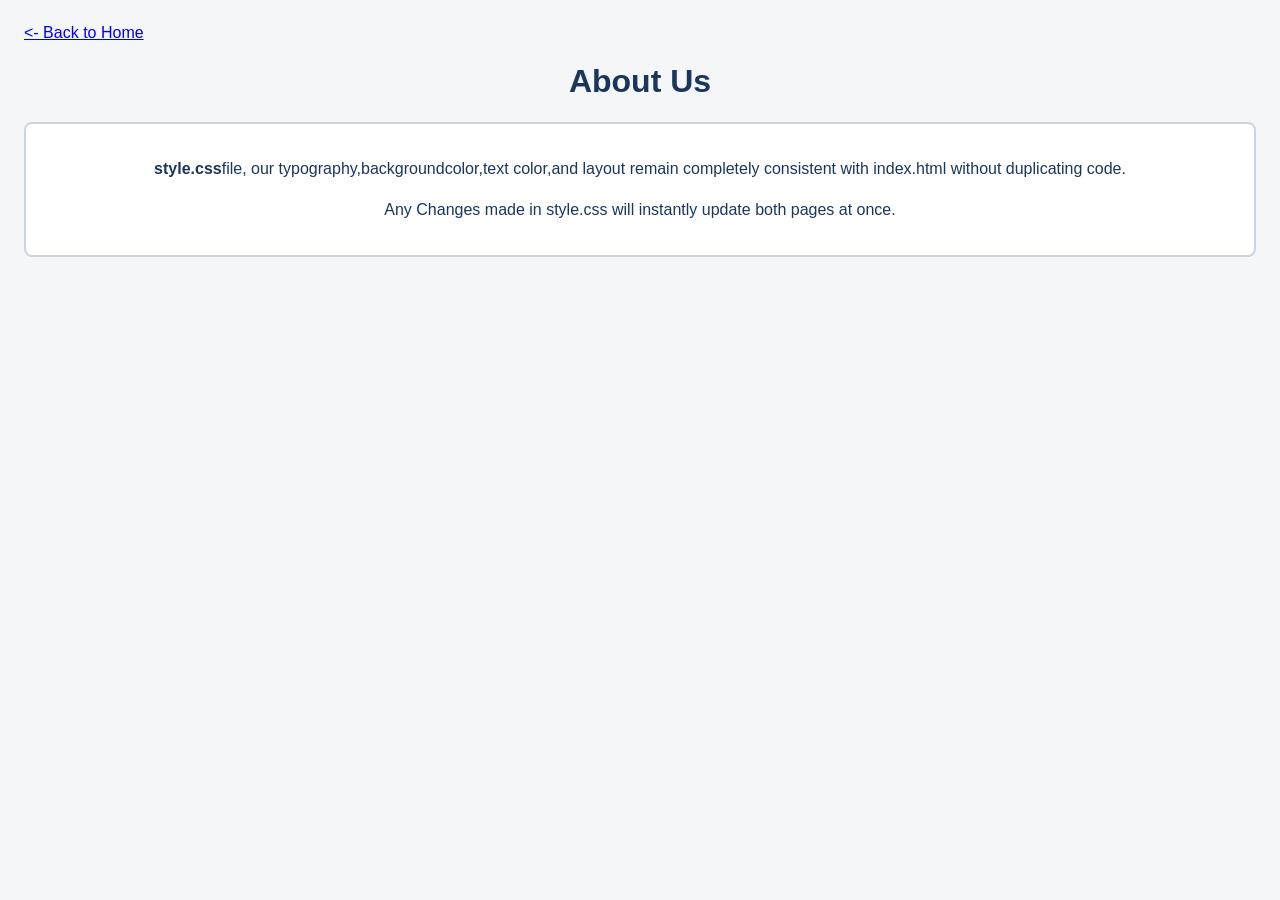
<file: day-08-tasks/about.html>
<!DOCTYPE html>
<html lang="en">
<head>
  <meta charset="UTF-8">
  <meta name="viewport" content="width=device-width, initial-scale=1.0">
  <title>About Us</title>
  <link rel="stylesheet" href="style.css">
</head>
<body>

  <nav>
    <a href="index.html"><- Back to Home</a>
  </nav>

  <h1>About Us</h1>

  <div class="card">
    <p>
      <strong>style.css</strong>file, our typography,backgroundcolor,text color,and layout remain completely consistent with index.html without duplicating code.
    </p>
    <p>Any Changes made in style.css will instantly update both pages at once.</p>
  </div>

</body>
</html>
</file>
<file: day-07-tasks/style.css>
:root {
    --vscode-bg: #1e1e1e;         
    --vscode-sidebar: #181818;    
    --vscode-tab-bar: #252526;     
    --vscode-border: #333333;      
    --vscode-blue: #007acc;        
    --vscode-blue-hover: #1f8ad2;
    --text-main: #d4d4d4;          
    --text-muted: #858585;         
    
   
    --syn-keyword: #569cd6;        
    --syn-control: #c586c0;       
    --syn-function: #dcdcaa;       
    --syn-string: #ce9178;         
    --syn-type: #4ec9b0;          
    --syn-variable: #9cdcfe;       
    --syn-comment: #6a9955;        
    --syn-number: #b5cea8;         
}

* {
    box-sizing: border-box;
    margin: 0;
    padding: 0;
}

body {
    font-family: "Fira Code", "Cascadia Code", Consolas, "Courier New", monospace;
    background-color: var(--vscode-bg);
    color: var(--text-main);
    line-height: 1.65;
    display: flex;
    flex-direction: column;
    min-height: 100vh;
}


header {
    background-color: var(--vscode-sidebar);
    border-bottom: 1px solid var(--vscode-border);
    position: sticky;
    top: 0;
    z-index: 100;
}

.title-bar {
    background-color: #141414;
    padding: 0.45rem 1.25rem;
    display: flex;
    align-items: center;
    justify-content: space-between;
    border-bottom: 1px solid var(--vscode-border);
    font-size: 0.82rem;
    color: var(--text-muted);
}

.window-dots {
    display: flex;
    gap: 7px;
}

.dot {
    width: 11px;
    height: 11px;
    border-radius: 50%;
    display: inline-block;
}
.dot-red { background-color: #ff5f56; }
.dot-yellow { background-color: #ffbd2e; }
.dot-green { background-color: #27c93f; }

.tab-bar {
    background-color: var(--vscode-tab-bar);
    display: flex;
    align-items: center;
    overflow-x: auto;
}

.brand-tab {
    display: flex;
    align-items: center;
    gap: 0.6rem;
    padding: 0.65rem 1.2rem;
    text-decoration: none;
    color: #ffffff;
    font-weight: 700;
    background-color: var(--vscode-sidebar);
    border-right: 1px solid var(--vscode-border);
}

.brand-tab img {
    width: 24px;
    height: 24px;
    border-radius: 4px;
}

nav ul {
    list-style: none;
    display: flex;
}

nav a {
    display: flex;
    align-items: center;
    gap: 0.45rem;
    padding: 0.7rem 1.3rem;
    text-decoration: none;
    color: var(--text-muted);
    background-color: #2d2d2d;
    border-right: 1px solid var(--vscode-border);
    font-size: 0.9rem;
    transition: background-color 0.15s ease, color 0.15s ease;
}

nav a:hover {
    background-color: #262626;
    color: var(--text-main);
}

nav a.active {
    background-color: var(--vscode-bg);
    color: #ffffff;
    border-top: 2px solid var(--vscode-blue);
}


.ext-html { color: #e34c26; font-weight: bold; }
.ext-ts   { color: #3178c6; font-weight: bold; }
.ext-json { color: #cbcb41; font-weight: bold; }
.ext-sh   { color: #4ec9b0; font-weight: bold; }


.breadcrumb {
    background-color: var(--vscode-bg);
    padding: 0.4rem 1.5rem;
    font-size: 0.8rem;
    color: var(--text-muted);
    border-bottom: 1px solid #282828;
}


main {
    max-width: 1050px;
    width: 100%;
    margin: 2rem auto;
    padding: 0 1.5rem;
    flex: 1;
}

.editor-panel {
    background-color: var(--vscode-sidebar);
    border: 1px solid var(--vscode-border);
    border-left: 3px solid var(--vscode-blue);
    border-radius: 6px;
    padding: 1.8rem 2rem;
    margin-bottom: 1.8rem;
    box-shadow: 0 8px 24px rgba(0, 0, 0, 0.45);
}


.tok-comment  { color: var(--syn-comment); font-style: italic; }
.tok-keyword  { color: var(--syn-keyword); }
.tok-control  { color: var(--syn-control); }
.tok-function { color: var(--syn-function); }
.tok-string   { color: var(--syn-string); }
.tok-type     { color: var(--syn-type); }
.tok-var      { color: var(--syn-variable); }
.tok-num      { color: var(--syn-number); }

h1 {
    font-size: 1.85rem;
    color: var(--syn-function);
    margin-bottom: 0.6rem;
}

h2 {
    font-size: 1.3rem;
    color: var(--syn-type);
    margin-bottom: 1rem;
    padding-bottom: 0.4rem;
    border-bottom: 1px solid var(--vscode-border);
}

h3 {
    font-size: 1.1rem;
    color: var(--syn-keyword);
    margin-bottom: 0.4rem;
}

p {
    color: var(--text-main);
    margin-bottom: 1rem;
    font-size: 0.95rem;
}


.hero {
    display: flex;
    align-items: center;
    gap: 2rem;
    flex-wrap: wrap;
}

.hero img {
    width: 155px;
    height: 155px;
    border-radius: 50%;
    border: 3px solid var(--vscode-blue);
    object-fit: cover;
}

.hero-content {
    flex: 1;
    min-width: 260px;
}


.btn {
    display: inline-block;
    background-color: var(--vscode-blue);
    color: #ffffff;
    text-decoration: none;
    padding: 0.6rem 1.25rem;
    border-radius: 4px;
    font-size: 0.9rem;
    font-weight: 600;
    margin-right: 0.75rem;
    margin-top: 0.5rem;
    border: 1px solid var(--vscode-blue);
    cursor: pointer;
    transition: background-color 0.15s ease;
}

.btn:hover {
    background-color: var(--vscode-blue-hover);
}

.btn-secondary {
    background-color: #2d2d2d;
    border-color: #454545;
    color: var(--syn-variable);
}

.btn-secondary:hover {
    background-color: #383838;
}


.grid-2 {
    display: grid;
    grid-template-columns: repeat(auto-fit, minmax(290px, 1fr));
    gap: 1.4rem;
}

.code-card {
    background-color: var(--vscode-bg);
    border: 1px solid var(--vscode-border);
    border-radius: 6px;
    padding: 1.35rem;
    transition: border-color 0.2s ease;
}

.code-card:hover {
    border-color: var(--vscode-blue);
}

.tag-row {
    display: flex;
    flex-wrap: wrap;
    gap: 0.5rem;
    margin-top: 0.85rem;
}

.tag {
    font-size: 0.78rem;
    padding: 0.2rem 0.6rem;
    border-radius: 4px;
    background-color: #252526;
    border: 1px solid #3c3c3c;
}
.tag-blue   { color: var(--syn-keyword); }
.tag-teal   { color: var(--syn-type); }
.tag-orange { color: var(--syn-string); }
.tag-purple { color: var(--syn-control); }
.tag-yellow { color: var(--syn-function); }


ul.code-list {
    list-style: none;
}

ul.code-list li {
    margin-bottom: 0.7rem;
    padding-left: 1.2rem;
    position: relative;
    font-size: 0.94rem;
}

ul.code-list li::before {
    content: ">";
    position: absolute;
    left: 0;
    color: var(--syn-control);
    font-weight: bold;
}


.form-group {
    margin-bottom: 1.1rem;
}

label {
    display: block;
    margin-bottom: 0.35rem;
    color: var(--syn-variable);
    font-size: 0.88rem;
}

input, textarea {
    width: 100%;
    padding: 0.65rem 0.9rem;
    background-color: var(--vscode-bg);
    border: 1px solid var(--vscode-border);
    border-radius: 4px;
    color: var(--syn-string);
    font-family: inherit;
    font-size: 0.9rem;
}

input:focus, textarea:focus {
    outline: none;
    border-color: var(--vscode-blue);
}


footer {
    background-color: var(--vscode-blue);
    color: #ffffff;
    font-size: 0.8rem;
    padding: 0.35rem 1.25rem;
    display: flex;
    justify-content: space-between;
    align-items: center;
    flex-wrap: wrap;
    gap: 0.5rem;
}

footer span {
    display: inline-flex;
    align-items: center;
    gap: 0.75rem;
}
</file>
<file: day-08-tasks/style.css>
body{
  font-family:Arial,Helvetica,Sans-serif;
  background-color:#f4f6f8;
  color:#222222;
  margin:0;
  padding:24px;
}

h1{
  text-align:center;
  color:#1a365d;
}

p{
  text-align:center;
  color:#1a365d;
}

p{
  font-size:16px;
  line-height:1.6;
  margin-bottom:16px;
}

.card, img, blockquote{
  border:2px solid #cbd5e1;
  border-radius:8px;
  padding:16px;
  background-color:#ffffff;
  text-align:center;
}
</file>
